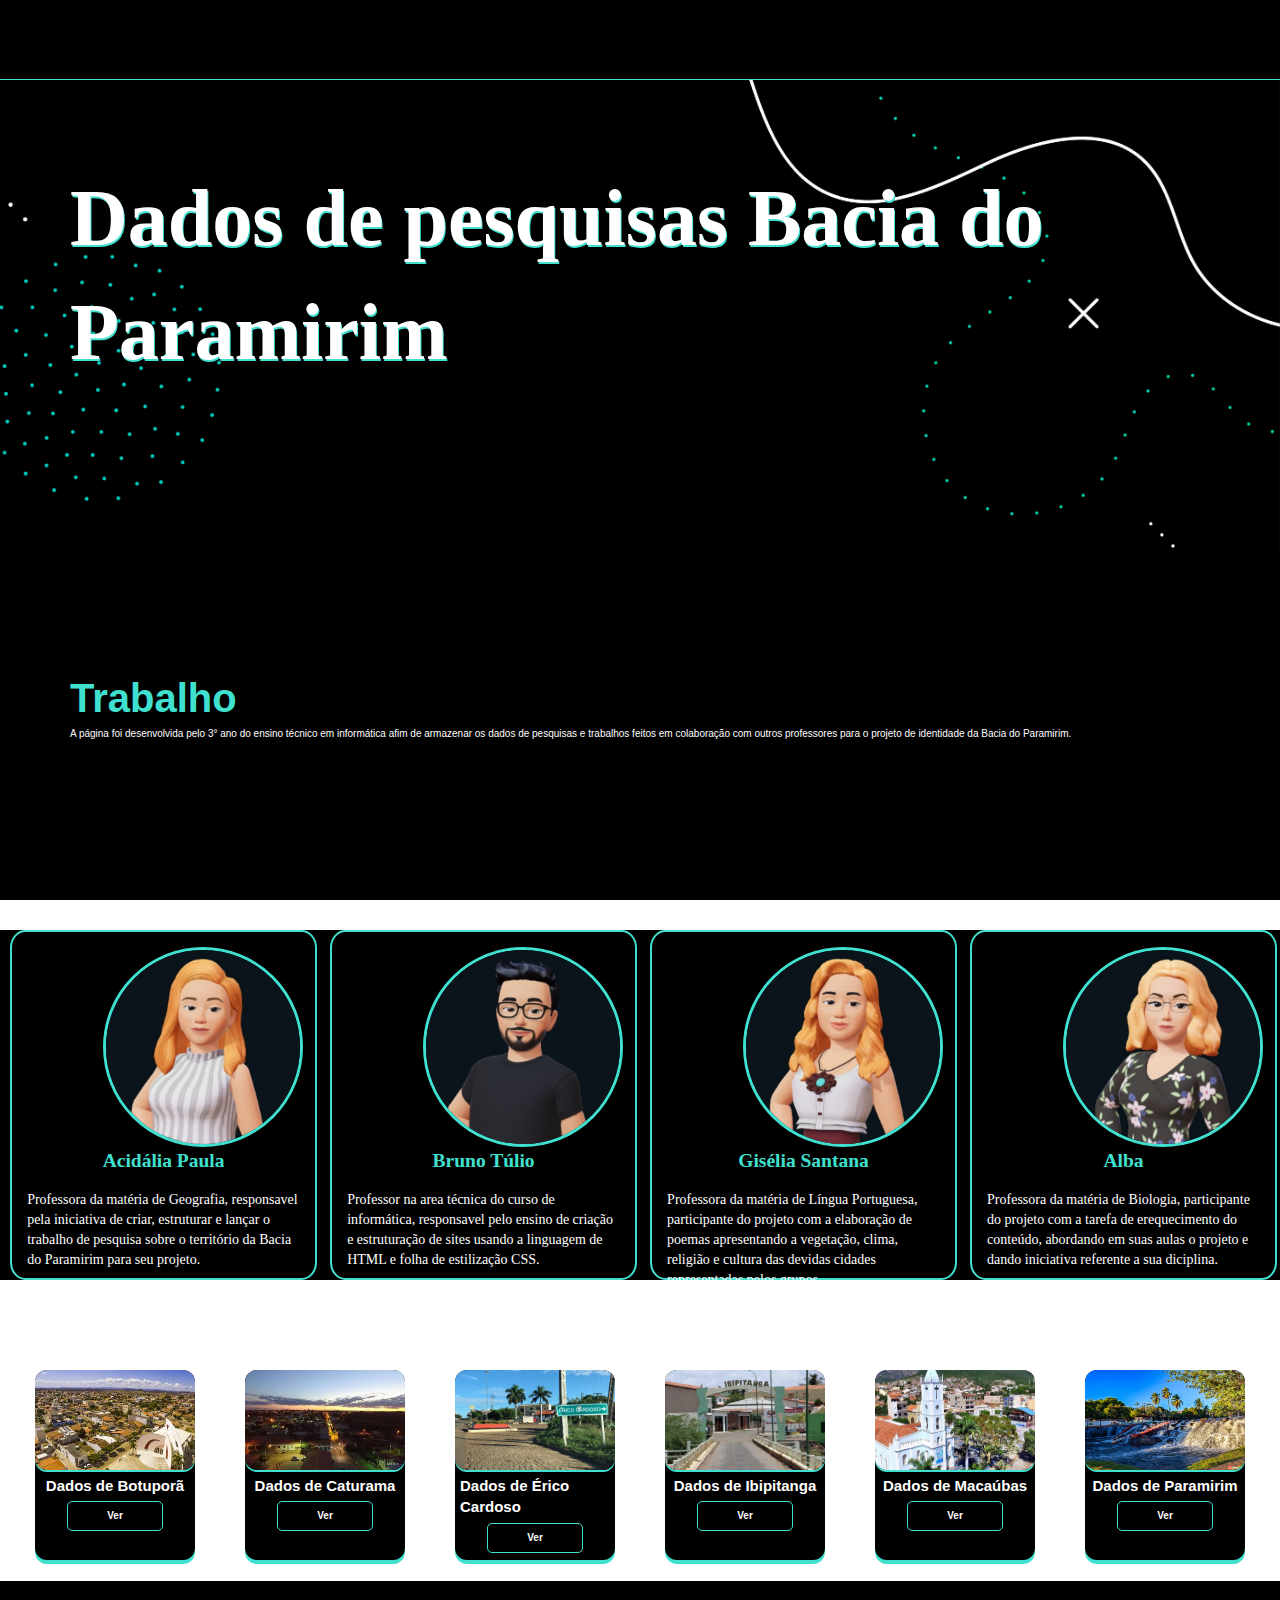
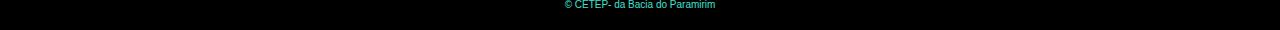
<file: index.html>
<!DOCTYPE html>
<html lang="en">
<head>
    <meta charset="UTF-8">
    <meta name="viewport" content="width=device-width, initial-scale=1.0">
    <title>Dados de pesquisa da Bacia do Paramirim</title>
    <link rel="stylesheet" href="css página principal/bootstrap.min.css">
    
    <link rel="stylesheet" href="css página principal/base.css">
    <link rel="stylesheet" href="css página principal/layout.css">
    <link rel="stylesheet" href="css página principal/componentes.css">
</head>
<body>
    <header class="layout-cabecalho  layout-cabecalho--fixo">
      <div class="container">

        <nav class="cabecalho__navegador">

         <div class="cabecalho__logo">
          <h2>3°INFORMÁTICA</h2>
         </div>

          <ul>
            <li><a href="#"><img src="img/icon.png" alt=""></a></li>
          </ul>

        </nav>
    </div>
    </header>
   
    
    <section class="layout-titulo">
       <div class="container">

           <h1 class="titulo">
            Dados de pesquisas Bacia do Paramirim
            </h1>

            <p class="subtitulo"></p>

          </div>
    </section>


    <section class="layout-desenvolvimento">
      <div class="container">

        <h2 class="titulo_desenvolvimento">Trabalho</h2>
          <p class="paragrafo_desenvolvimento">A página foi desenvolvida pelo 3° ano do ensino técnico em informática afim de armazenar os dados de pesquisas e trabalhos feitos 
            em colaboração com outros professores para o projeto de identidade da Bacia do Paramirim.
          </p>
          <div class="imagem">

          </div>
      </div>
    </section>
    

    <section class="layout-professores">
     

      <div class="quadro__professores">
        <img src="img/Acidália.jpg" alt="Acidália">
           <h2><a href="#trabalho-de-pesquisa">Acidália Paula</a></h2>
           <p>Professora da matéria de Geografia, responsavel pela iniciativa de criar, estruturar e lançar 
            o trabalho de pesquisa sobre o território da Bacia do Paramirim para seu projeto.</p>
      </div>

      <div class="quadro__professores">
        <img src="img/Túlio.jpg" alt="Túlio Bruno">
        <h2><a href="">Bruno Túlio</a></h2>
        <p>Professor na area técnica do curso de informática, responsavel pelo ensino de criação e estruturação de sites usando
           a linguagem de HTML e folha de estilização CSS.</p>
      </div>

      <div class="quadro__professores">
      <img src="img/gíselia.jpg" alt="Gíselia Santana">
      <h2><a href="">Gisélia Santana</a></h2>
      <p>Professora da matéria de Língua Portuguesa, participante do projeto com a elaboração de poemas apresentando a vegetação, clima, religião e cultura das devidas cidades representadas pelos grupos.</p>
      </div>
      <div class="quadro__professores">
      <img src="img/alba.png.jpg" alt="Alba">
      <h2><a href="">Alba</a></h2>
      <p>
        Professora da matéria de Biologia, participante do projeto com a tarefa de erequecimento do conteúdo, 
        abordando em suas aulas o projeto e dando iniciativa referente a sua diciplina.
      </p>
      </div>

    </div>
    </section>
   
   <div class="container">

    <main class="layout-coluna" id="trabalho-de-pesquisa">
      
        <div class="coluna__card">
            <img src="img/Boquira_pli_hele.jpg" alt="">
            <div>
                <h2>Dados de Boquira</h2>
                <button class="botao  botao--destaque">
                <a href="html de cidades/boquira.html">Ver</a>
                </button>
            </div>
        </div>
        
        <div class="coluna__card">
           <img src="img/botuporãjpeg.jpg" alt="">
         <div>
            <h2>Dados de Botuporã</h2>
            <button class="botao  botao--destaque">
            <a href="html de cidades/boruporã.html">Ver</a></button>
        </div>
        </div>
        
        <div class="coluna__card">
            <img src="img/caturama.jpeg" alt="">
         <div>
            <h2>Dados de Caturama</h2>
            <button class="botao  botao--destaque">Ver</button>
        </div>
        </div>
        
        <div class="coluna__card">
            <img src="img/Érico cardoso.jpg" alt="">
           <div>
            <h2>Dados de Érico Cardoso</h2>
            <button class="botao  botao--destaque">Ver</button>
            </div>
        </div>

        <div class="coluna__card">
            <img src="img/ibipitanga.jpeg" alt="">
          <div>
            <h2>Dados de Ibipitanga</h2>
            <button class="botao  botao--destaque">Ver</button>
          </div>
        </div>
       
        <div class="coluna__card">
            <img src="img/Igreja_em_macaubas.jpg" alt="">
          <div>
            <h2>Dados de Macaúbas</h2>
            <button class="botao  botao--destaque">Ver</button>
          </div>
        </div>
        
        <div class="coluna__card">
            <img src="img/rio-paramirim.jpg" alt="">
         <div>
            <h2>Dados de Paramirim</h2>
            <button class="botao  botao--destaque">Ver</button>
         </div>
        </div>
       
        <div class="coluna__card">
            <img src="img/rio do Pires.jpeg" alt="">
         <div>
            <h2>Dados de Rio Do Pires</h2>
            <button class="botao  botao--destaque">Ver</button>
         </div>
        </div>
    </main>
  </div>


    <footer class="layout-rodape">
        <p>
          &copy; CETEP- da Bacia do Paramirim
        </p> 
    </footer>
</body>
</html>
</file>
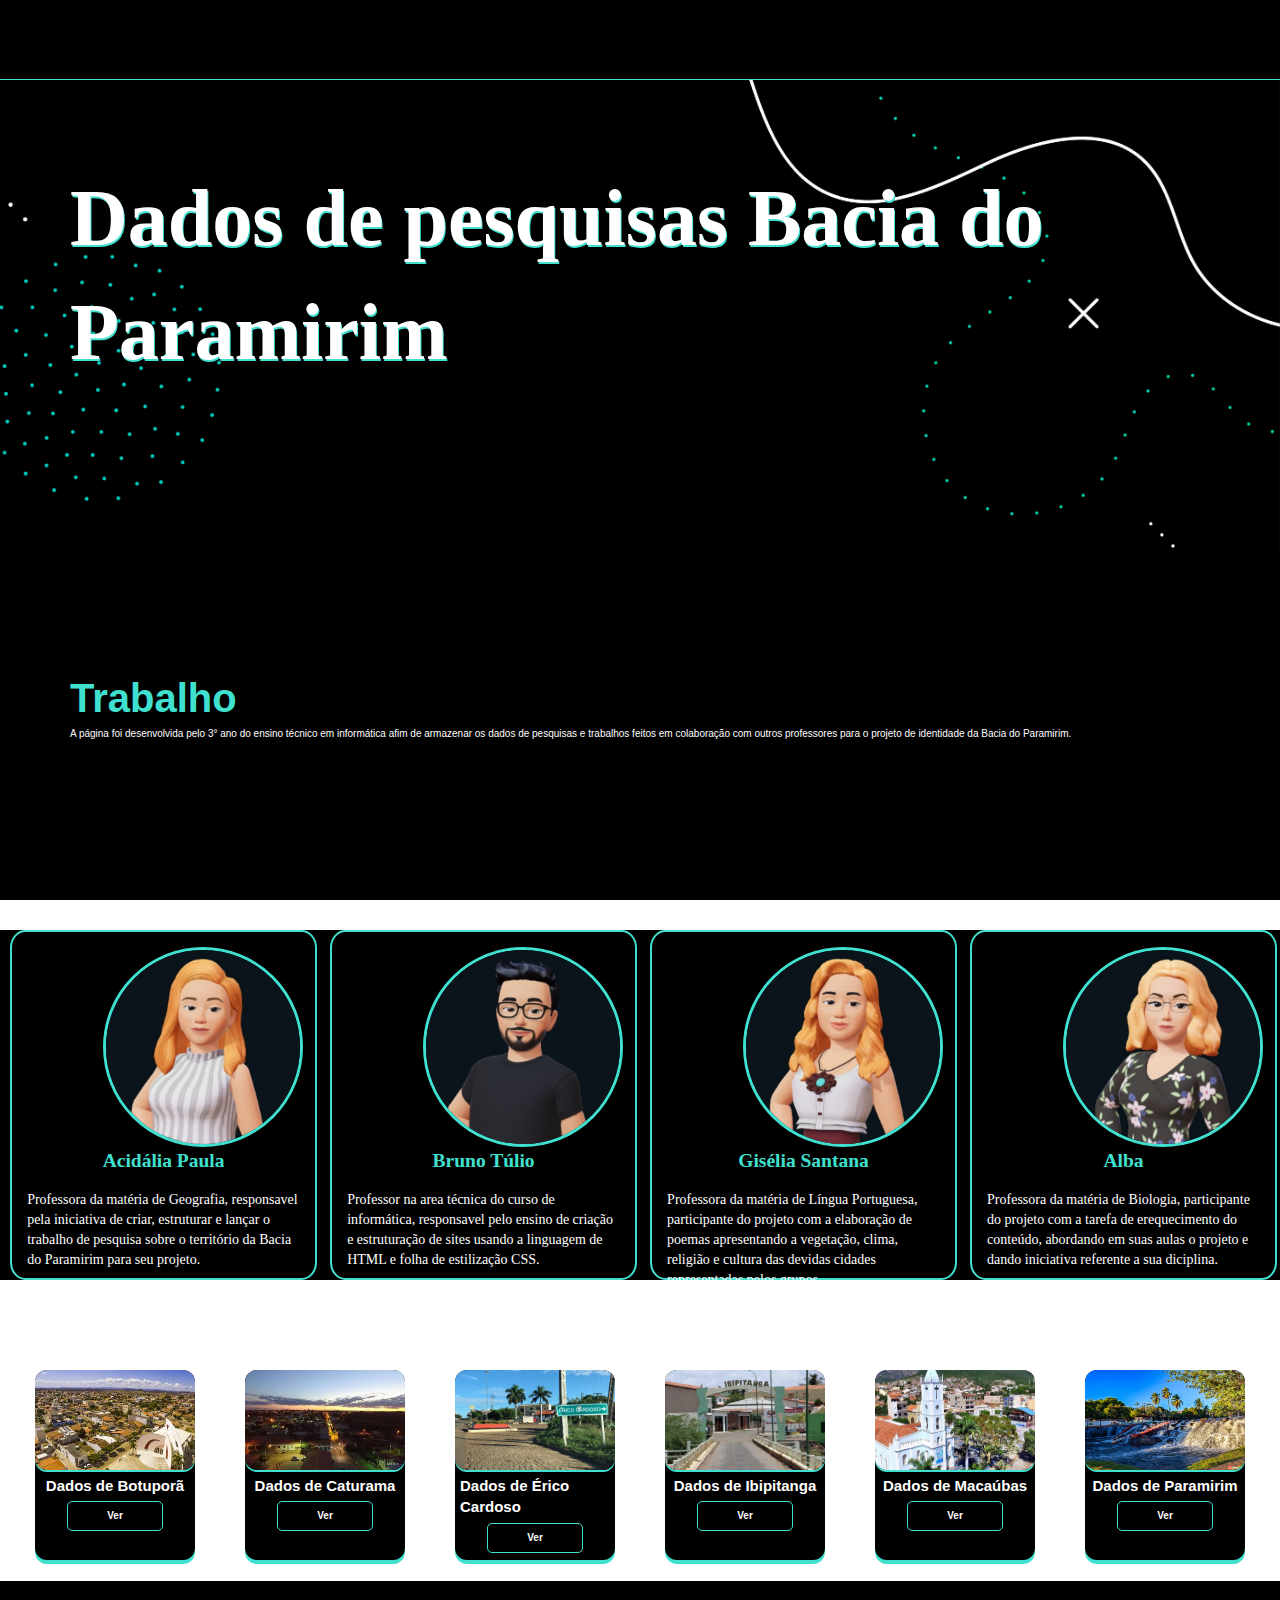
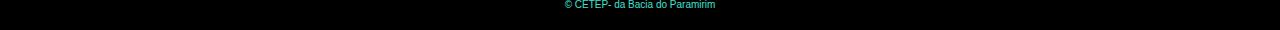
<file: página principal.html>
<!DOCTYPE html>
<html lang="en">
<head>
    <meta charset="UTF-8">
    <meta name="viewport" content="width=device-width, initial-scale=1.0">
    <title>Dados de pesquisa da Bacia do Paramirim</title>
    <link rel="stylesheet" href="css página principal/bootstrap.min.css">
    
    <link rel="stylesheet" href="css página principal/base.css">
    <link rel="stylesheet" href="css página principal/layout.css">
    <link rel="stylesheet" href="css página principal/componentes.css">
</head>
<body>
    <header class="layout-cabecalho  layout-cabecalho--fixo">
      <div class="container">

        <nav class="cabecalho__navegador">

         <div class="cabecalho__logo">
          <h2>3°INFORMÁTICA</h2>
         </div>

          <ul>
            <li><a href="#"><img src="img/icon.png" alt=""></a></li>
          </ul>

        </nav>
    </div>
    </header>
   
    
    <section class="layout-titulo">
       <div class="container">

           <h1 class="titulo">
            Dados de pesquisas Bacia do Paramirim
            </h1>

            <p class="subtitulo"></p>

          </div>
    </section>


    <section class="layout-desenvolvimento">
      <div class="container">

        <h2 class="titulo_desenvolvimento">Trabalho</h2>
          <p class="paragrafo_desenvolvimento">A página foi desenvolvida pelo 3° ano do ensino técnico em informática afim de armazenar os dados de pesquisas e trabalhos feitos 
            em colaboração com outros professores para o projeto de identidade da Bacia do Paramirim.
          </p>
          <div class="imagem">

          </div>
      </div>
    </section>
    

    <section class="layout-professores">
     

      <div class="quadro__professores">
        <img src="img/Acidália.jpg" alt="Acidália">
           <h2><a href="#trabalho-de-pesquisa">Acidália Paula</a></h2>
           <p>Professora da matéria de Geografia, responsavel pela iniciativa de criar, estruturar e lançar 
            o trabalho de pesquisa sobre o território da Bacia do Paramirim para seu projeto.</p>
      </div>

      <div class="quadro__professores">
        <img src="img/Túlio.jpg" alt="Túlio Bruno">
        <h2><a href="">Bruno Túlio</a></h2>
        <p>Professor na area técnica do curso de informática, responsavel pelo ensino de criação e estruturação de sites usando
           a linguagem de HTML e folha de estilização CSS.</p>
      </div>

      <div class="quadro__professores">
      <img src="img/gíselia.jpg" alt="Gíselia Santana">
      <h2><a href="">Gisélia Santana</a></h2>
      <p>Professora da matéria de Língua Portuguesa, participante do projeto com a elaboração de poemas apresentando a vegetação, clima, religião e cultura das devidas cidades representadas pelos grupos.</p>
      </div>
      <div class="quadro__professores">
      <img src="img/alba.png.jpg" alt="Alba">
      <h2><a href="">Alba</a></h2>
      <p>
        Professora da matéria de Biologia, participante do projeto com a tarefa de erequecimento do conteúdo, 
        abordando em suas aulas o projeto e dando iniciativa referente a sua diciplina.
      </p>
      </div>

    </div>
    </section>
   
   <div class="container">

    <main class="layout-coluna" id="trabalho-de-pesquisa">
      
        <div class="coluna__card">
            <img src="img/Boquira_pli_hele.jpg" alt="">
            <div>
                <h2>Dados de Boquira</h2>
                <button class="botao  botao--destaque">
                <a href="html de cidades/boquira.html">Ver</a>
                </button>
            </div>
        </div>
        
        <div class="coluna__card">
           <img src="img/botuporãjpeg.jpg" alt="">
         <div>
            <h2>Dados de Botuporã</h2>
            <button class="botao  botao--destaque">
            <a href="html de cidades/boruporã.html">Ver</a></button>
        </div>
        </div>
        
        <div class="coluna__card">
            <img src="img/caturama.jpeg" alt="">
         <div>
            <h2>Dados de Caturama</h2>
            <button class="botao  botao--destaque">Ver</button>
        </div>
        </div>
        
        <div class="coluna__card">
            <img src="img/Érico cardoso.jpg" alt="">
           <div>
            <h2>Dados de Érico Cardoso</h2>
            <button class="botao  botao--destaque">Ver</button>
            </div>
        </div>

        <div class="coluna__card">
            <img src="img/ibipitanga.jpeg" alt="">
          <div>
            <h2>Dados de Ibipitanga</h2>
            <button class="botao  botao--destaque">Ver</button>
          </div>
        </div>
       
        <div class="coluna__card">
            <img src="img/Igreja_em_macaubas.jpg" alt="">
          <div>
            <h2>Dados de Macaúbas</h2>
            <button class="botao  botao--destaque">Ver</button>
          </div>
        </div>
        
        <div class="coluna__card">
            <img src="img/rio-paramirim.jpg" alt="">
         <div>
            <h2>Dados de Paramirim</h2>
            <button class="botao  botao--destaque">Ver</button>
         </div>
        </div>
       
        <div class="coluna__card">
            <img src="img/rio do Pires.jpeg" alt="">
         <div>
            <h2>Dados de Rio Do Pires</h2>
            <button class="botao  botao--destaque">Ver</button>
         </div>
        </div>
    </main>
  </div>


    <footer class="layout-rodape">
        <p>
          &copy; CETEP- da Bacia do Paramirim
        </p> 
    </footer>
</body>
</html>
</file>
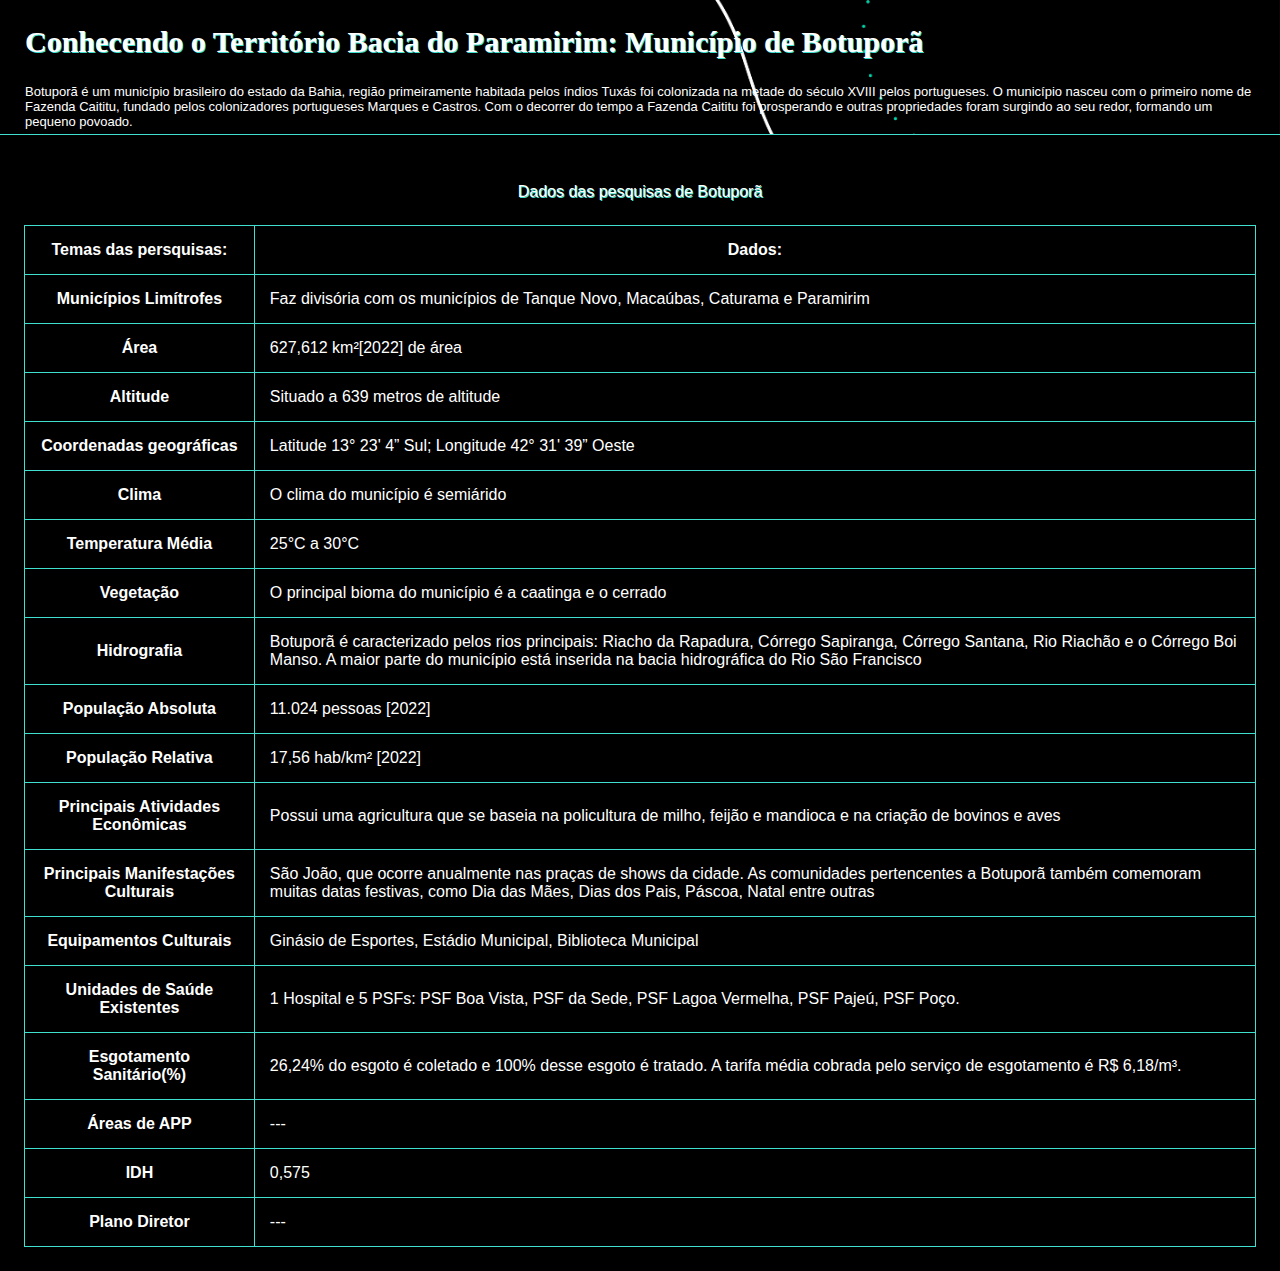
<file: html de cidades/boruporã.html>
<link rel="stylesheet" href="css de cidades/botuporã.css">
<style>
   

</style>
</head>
<body>
<header class="layout-titulo">
    <h1 class="titulo">Conhecendo o Território Bacia do Paramirim: Município de Botuporã</h1>
    <div class="container">
        <div class="paragrafo-de-resumo">
            <p>Botuporã é um município brasileiro do estado da Bahia, região primeiramente habitada pelos índios Tuxás foi colonizada na metade do século XVIII pelos portugueses. O município nasceu com o primeiro nome de Fazenda Caititu, fundado pelos colonizadores portugueses Marques e Castros. Com o decorrer do tempo a Fazenda Caititu foi prosperando e outras propriedades foram surgindo ao seu redor, formando um pequeno povoado.</p>
        </div>
</header>

<main>
    
        <table class="tabela">

            <colgroup> 
                <!--Utiliza esses col para estilizar as colunas, o 1 estiliza os temas das pesquisas e o outro os dados-->

                <col class="col-temas">
                <col class="col-dados">
            </colgroup>

            <!--Opcional-->
            <caption>Dados das pesquisas de Botuporã</caption>

            <thead class="tabela__cabecalho">
                <tr>
                    <th colspan="1" scope="col">Temas das persquisas:</th>
                    <th colspan="1" scope="col">Dados:</th>
                </tr>
            </thead>
            
            <tbody class="tabela__conteudo">
                <tr>
                    <th colspan="1" scope="row">Municípios Limítrofes</th>
                    <td>Faz divisória com os municípios de Tanque Novo, Macaúbas, Caturama e Paramirim</td>
                </tr>
                <tr>
                    <th colspan="1" scope="row">Área</th>
                    <td>627,612 km²[2022] de área </td>
                </tr>
                <tr>
                    <th colspan="1" scope="row">Altitude</th>
                    <td>Situado a 639 metros de altitude</td>
                </tr>
                <tr>
                    <th colspan="1" scope="row">Coordenadas geográficas</th>
                    <td>Latitude 13° 23' 4” Sul; Longitude 42° 31' 39” Oeste</td>
                </tr>
                <tr>
                    <th colspan="1" scope="row">Clima</th>
                    <td>O clima do município é semiárido</td>
                </tr>
                <tr>
                    <th colspan="1" scope="row">Temperatura Média</th>
                    <td>25°C a 30°C</td>
                </tr>
                <tr>
                    <th colspan="1" scope="row">Vegetação</th>
                    <td>O principal bioma do município é a caatinga e o cerrado</td>
                </tr>
                <tr>
                    <th colspan="1" scope="row">Hidrografia</th>
                    <td>Botuporã é caracterizado pelos rios principais: Riacho da Rapadura, Córrego Sapiranga, Córrego Santana, Rio Riachão e o Córrego Boi Manso. A maior parte do município está inserida na bacia hidrográfica do Rio São Francisco</td>
                </tr>
                <tr>
                    <th colspan="1" scope="row">População Absoluta</th>
                    <td>11.024 pessoas [2022]</td>
                </tr>
                <tr>
                    <th colspan="1" scope="row">População Relativa</th>
                    <td>17,56 hab/km² [2022]</td>
                </tr>
                <tr>
                    <th colspan="1" scope="row">Principais Atividades Econômicas</th>
                    <td>Possui uma agricultura que se baseia na policultura de milho, feijão e mandioca e na criação de bovinos e aves</td>
                </tr>
                <tr>
                    <th colspan="1" scope="row">Principais Manifestações Culturais</th>
                    <td>São João, que ocorre anualmente nas praças de shows da cidade. As comunidades pertencentes a Botuporã também comemoram muitas datas festivas, como Dia das Mães, Dias dos Pais, Páscoa, Natal entre outras</td>
                </tr>
                <tr>
                    <th colspan="1" scope="row">Equipamentos Culturais</th>
                    <td>Ginásio de Esportes, Estádio Municipal, Biblioteca Municipal</td>
                </tr>
                <tr>
                    <th colspan="1" scope="row">Unidades de Saúde Existentes</th>
                    <td>1 Hospital e 5 PSFs: PSF Boa Vista, PSF da Sede, PSF Lagoa Vermelha, PSF Pajeú, PSF Poço.</td>
                </tr>
                <tr>
                    <th colspan="1" scope="row">Esgotamento Sanitário(%)</th>
                    <td>26,24% do esgoto é coletado e 100% desse esgoto é tratado. A tarifa média cobrada pelo serviço de esgotamento é R$ 6,18/m³.</td>
                </tr>
                <tr>
                    <th colspan="1" scope="row">Áreas de APP</th>
                    <td>---</td>
                </tr>
                <tr>
                    <th colspan="1" scope="row">IDH</th>
                    <td>0,575</td>
                </tr>
                <tr>
                    <th colspan="1" scope="row">Plano Diretor</th>
                    <td>---</td>
                </tr>
            </tbody>
        </table>
    </div>
</main>
</body>
</html>
</file>
<file: css página principal/base.css>
* {
    margin: 0;
    padding: 0;
    box-sizing: border-box;
    
}
body {
    font-family: Arial, Helvetica, sans-serif;
    background:#ffffff url(./Fundo_título2.jpg) no-repeat right fixed;
    background-size: cover;
    color: #fff;
    font-size: 10px;
}
</file>
<file: css página principal/layout.css>
/*--------------*\
 Layout Cabeçalho
\*--------------*/

.layout-cabecalho {
    width: 100%;
    height: 80px;
    border-bottom:  1px solid #40e0d0;
    background-color: black;
}

.layout-cabecalho--fixo {
  background-color: black;
  position: fixed;

  top: 0;
  right: 0;
  left: 0;
  z-index: 0;
}

/*--------------*\
   Layout Título
\*--------------*/

.layout-titulo {
    height: 550px;
    display: flex;
    align-items: center;
    justify-content: center;
}
/*--------------------*\
 Layout Desenvolvimento
\*--------------------*/

.layout-desenvolvimento {
  height: 350px;
  background-color: #000;
  margin-bottom: 30px;
}

/*--------------*\
Layout Professores
\*--------------*/

.layout-professores{
    height: 350px;
    background-color:black;
}



/*--------------*\
  Layout Coluna
\*--------------*/

.layout-coluna{
    display: flex;
    /*direction: row;
    flex-wrap: wrap;*/
    justify-content: center;
    align-items: center;
    margin-top: 90px;
    gap: 50px;
    margin-bottom: 20px; 
   /* overflow-x: scroll;
    scroll-snap-type: x mandatory;
    border:1px solid #40e0d0;*/
}

/*--------------*\
  Layout Rodapé
\*--------------*/
.layout-rodape{
  width: 100%;
  height: 50px;
  background: black;
  display: flex;
  align-items: center;
  justify-content: center;
  position: relative;
  margin: 0;
  border-top: 1px solid #fff;
}


/*---- CIDADES ----*\


/*--------------*\
  Layout-Titulo
\*--------------*/
</file>
<file: css página principal/componentes.css>
/*--------------*\
    Cabeçalho
\*--------------*/

.cabecalho__navegador{
    display:flex;
    justify-content: center;
    align-items: center;
    gap: 1400px;
    margin-top: 2.5em;
   
}
.cabecalho__navegador .cabecalho__logo{
    font-size: 1em; 
    color: #fff;
    font-family:Cambria, Georgia, serif ;
    text-shadow: 1px 1px#40e0d0 ;
    }
    ul {
        text-transform:uppercase;
    }
 .cabecalho__navegador ul {
        display: flex;
        justify-content: center;
        align-items: center;
        gap: 0 35px;
       font-size: 2em;
    }
 .cabecalho__navegador li{
         list-style: none;
    }
.cabecalho__navegador img:hover {
        border: 1px solid #40e0d0 ;
        border-radius: 20%;
        transition: 2s;
    }
 .cabecalho__navegador img {
        width: 35px;
        height: 35px;
    }
  
/*--------------*\
      Título
\*--------------*/
.titulo {
   font-size: 8rem;
   text-shadow: 1px 2px#40e0d0 ;
   font-family:New Century Schoolbook, TeX Gyre Schola, serif ;
   /*width: 1000px;
   display:flex;
   align-items: center;*/
}
.layout-titulo p{
    display: flex;
    align-items: center;
    justify-content: center;
    font-family:Apple Chancery, cursive ;
    font-size: 1.3em;
}

.titulo_desenvolvimento {
    font-size: 4rem;
    color: #40e0d0;
    margin-top: 10.5%;
    
}

/*--------------*\
Quadro Professores
\*--------------*/

.quadro__professores{
    width: 24%;
    height: 100%;
    display: inline-block;
    margin-left: 10px;
    background-color: #000;
    border: 2px solid #40e0d0;
    border-radius: 5%;
   /* box-shadow: 0 2px 0 2px #40e0d0;*/
    cursor:pointer; 
    transition: all 0.3s;
}
.quadro__professores:hover > :not(:hover){
    opacity: 0.2;
}

.quadro__professores img {
    width: 200px;
    height: 200px;
    border-radius: 50%;
    margin:5% 15% 0 30%;
    border: 3px solid#40e0d0;
    display: flex;
    justify-content: center;
    align-items: center;
}
.quadro__professores h2 a{
    color: #40e0d0;
    display: flex;
    justify-content: center;
    font-size: 1.3em;
    font-family:Cambria, Cochin, Georgia, Times, 'Times New Roman', serif
}
.quadro__professores p {
display: flex;
justify-content: center;
align-items: center;
font-size: 1.4em;
padding: 5% 5% ;
font-family:Cambria, Cochin, Georgia, Times, 'Times New Roman', serif
}

/*--------------*\
   Coluna Card
\*--------------*/

.coluna__card {
    background-color: #000;
    width:100%;
    height: 190px;
    border-radius: 12px;
    box-shadow: 0 4px  #40e0d0;
    
}
.coluna__card img {
 width: 160px;
 height: 100px;
 border-radius: 12px 12px 12px 12px ;
/* border:1px solid #40e0d0;*/
 box-shadow: 0 2px  #40e0d0;
}
.coluna__card h2 {
    color: #fff;
    font-size: 15px;
    padding: 5px;
  
    
}
.coluna__card button {
    background-color: #000 ;
    height: 30px;
    border: none;
    padding: 4px;
    width: 60%;
    columns: #fff ;
    font-size: 1rem;
    font-weight: bold;
    margin-bottom: 5px;
    border-radius: 5px;
    border: 1px solid #40e0d0;
}
 .botao--destaque:hover, .botao--destaque:focus {
    scale: 1.2;
}
.coluna__card button a {
    text-decoration:none;
    color:  #fff;
}
.coluna__card div{
    display:flex;
    flex-direction: column;
    justify-content:center;
    align-items: center;
   /* gap: 4px;*/
}
/*--------------*\
      Rodapé
\*--------------*/

.layout-rodape p{
    color: #40e0d0;
}
</file>
<file: html de cidades/css de cidades/botuporã.css>
main > p {
    padding-bottom: 15px;
}
table{
    border-collapse: collapse;
    padding: 10px;

}
td, th{
    border: 1px solid #40e0d0;
    padding: 15px;
}
* {
    margin: 0;
    padding: 0;
    box-sizing: border-box;
    
}
body {
    font-family: Arial, Helvetica, sans-serif;
    background-color: #000000;
    color: #fff;
    font-size: 10px;
}
.layout-titulo {
    width: 100%;
    height: 15%;
    background:#00000000 url(Fundo_título2.jpg) no-repeat right fixed;
    background-size: cover;
    border-bottom: 1px solid #40e0d0;
}
.layout-titulo .titulo {
    padding: 25px;
    font-family:New Century Schoolbook, TeX Gyre Schola, serif ;
    font-size: 3em;
    text-shadow: 1px 1px#40e0d0 ;
}
.layout-titulo .paragrafo-de-resumo {
    padding: 0 25px;
    font-size: 1.3em;
}
.tabela {
   /* border: 1px solid #40e0d0;*/
    margin: 1.5em;
    
}
caption {
    margin:1.5rem;
    text-shadow: 1px 1px#40e0d0 ;
}
</file>
